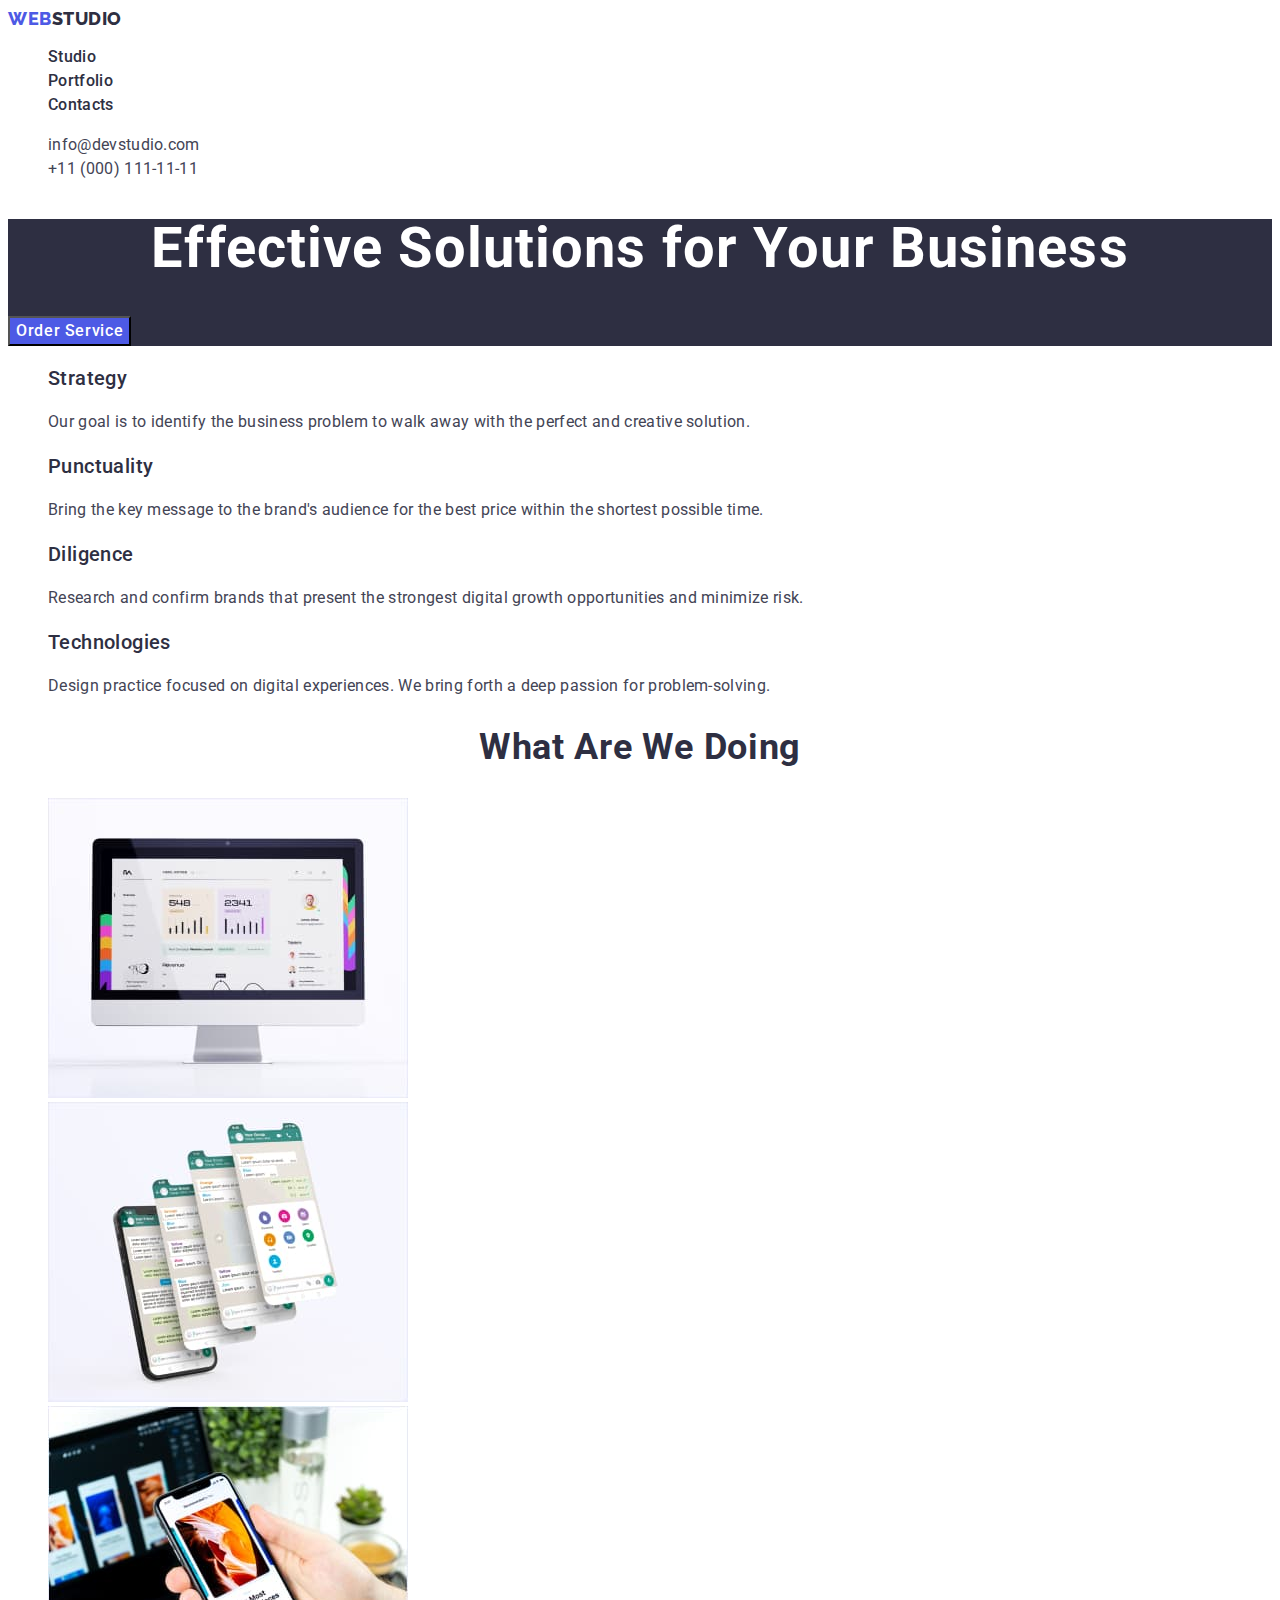
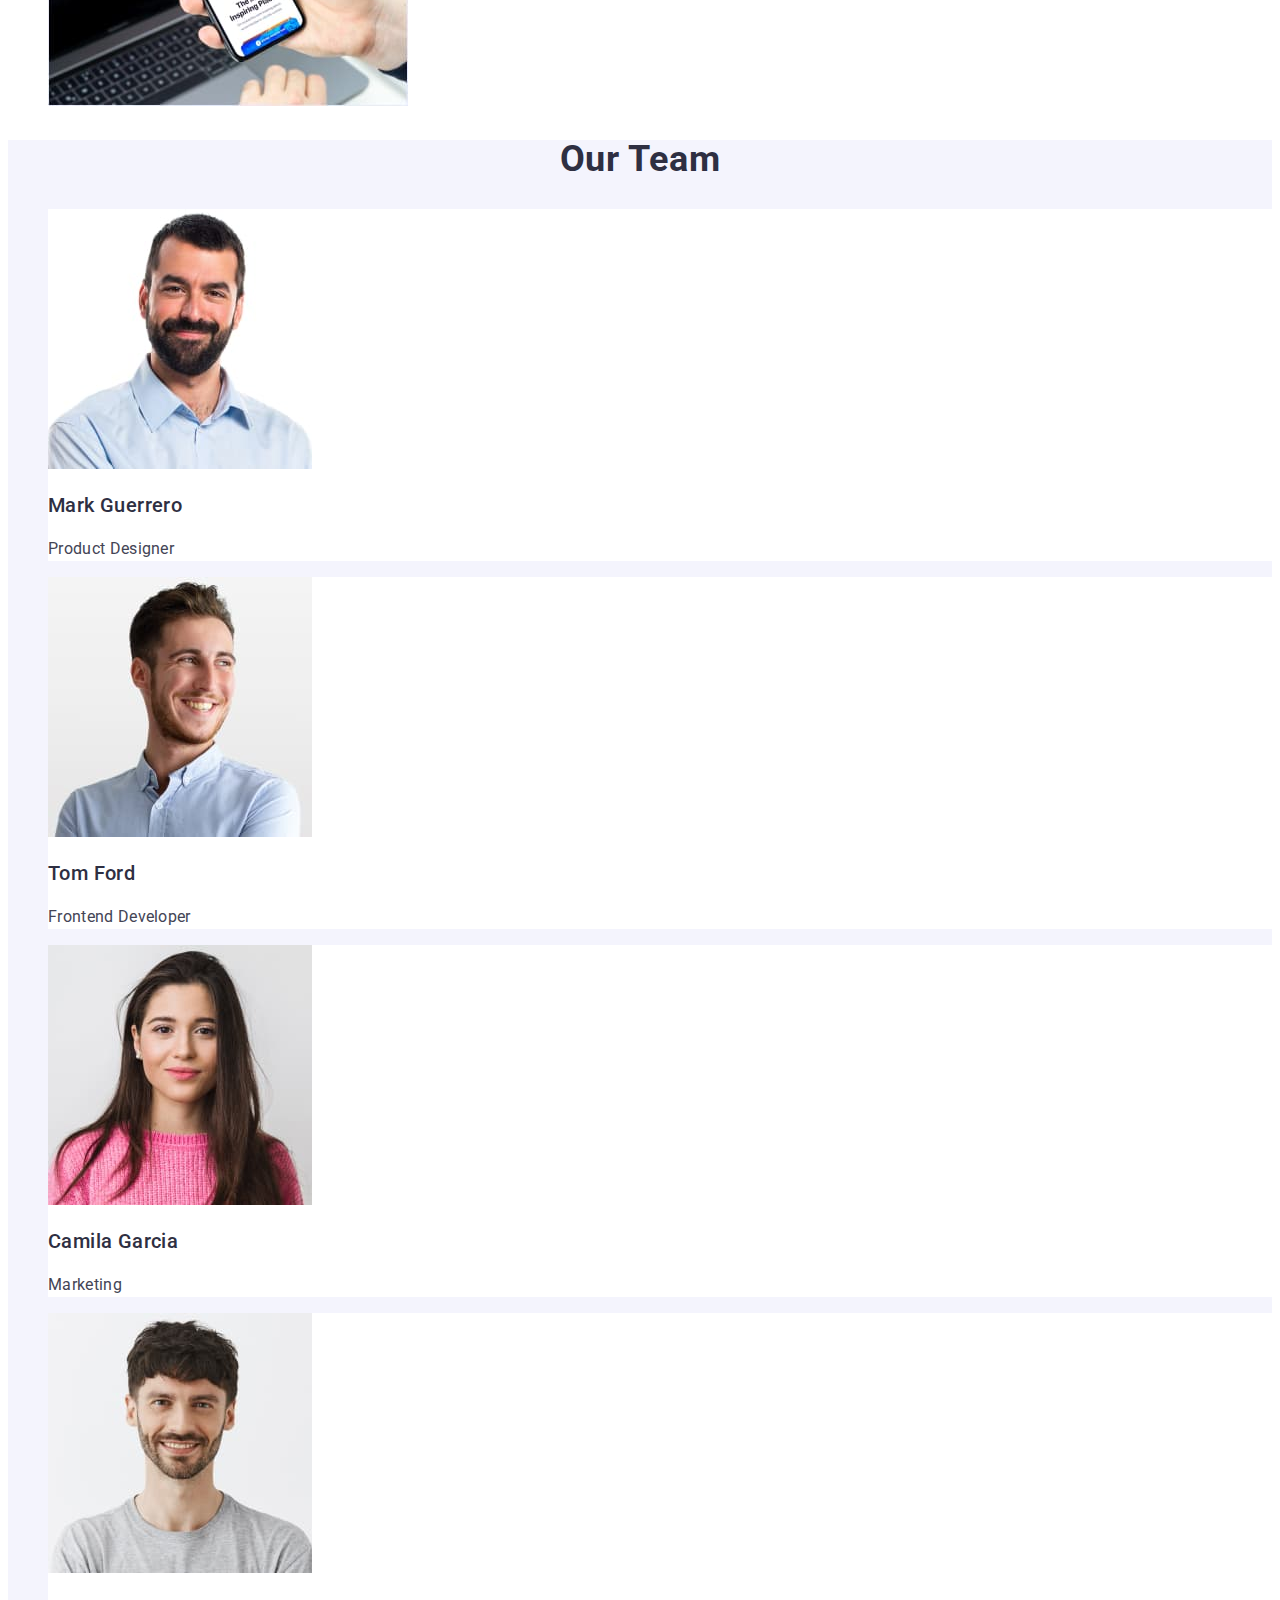
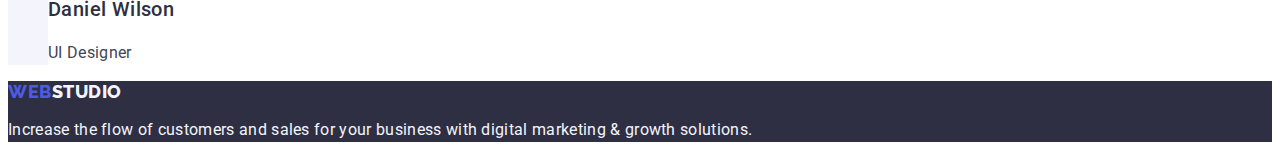
<file: index.html>
<!DOCTYPE html>
<html lang="en">

<head>
    <meta charset="UTF-8">
    <meta http-equiv="X-UA-Compatible" content="IE=edge">
    <meta name="viewport" content="width=device-width, initial-scale=1.0">
    <link rel="preconnect" href="https://fonts.googleapis.com">
    <link rel="preconnect" href="https://fonts.gstatic.com" crossorigin>
    <link href="https://fonts.googleapis.com/css2?family=Raleway:wght@800&family=Roboto:wght@400;500;700&display=swap"
        rel="stylesheet">
    <link rel="stylesheet" href="./css/styles.css">
    <title>Main Page</title>
</head>

<body>
    <header>
        <nav>
            <a class="header-logo-link link" href="./index.html">Web<span class="header-logo">Studio</span></a>
            <ul class="header-list list">
                <li><a class="header-link link" href="./index.html">Studio</a></li>
                <li><a class="header-link link" href="./portfolio.html">Portfolio</a></li>
                <li><a class="header-link link" href="">Contacts</a></li>
            </ul>
        </nav>
        <address class="address">
            <ul class="address-list list">
                <li><a class="address-link link" href="mailto:info@devstudio.com">info@devstudio.com</a></li>
                <li><a class="address-link link" href="tel:+110001111111">+11 (000) 111-11-11</a></li>
            </ul>
        </address>
    </header>
    <main>
        <section class="hero">
            <h1 class="hero-title">Effective Solutions for Your Business</h1>
            <button class="hero-button" type="button">Order Service</button>
        </section>
        <section>
            <!-- Буде схований за допомогою CSS підзаголовок про наші переваги -->
            <h2 class="hidden-title" hidden="">Our advantages</h2>
            <ul class="list">
                <li>
                    <h3 class="subtitle">Strategy</h3>
                    <p class="text">Our goal is to identify the business
                        problem to walk away with the perfect and creative solution.</p>
                </li>
                <li>
                    <h3 class="subtitle">Punctuality</h3>
                    <p class="text">Bring the key message to the brand's audience for the best price within
                        the shortest possible
                        time.</p>
                </li>
                <li>
                    <h3 class="subtitle">Diligence</h3>
                    <p class="text">Research and confirm brands that present the strongest digital growth
                        opportunities and minimize
                        risk.</p>
                </li>
                <li>
                    <h3 class="subtitle">Technologies</h3>
                    <p class="text">Design practice focused on digital experiences. We bring forth a deep
                        passion for
                        problem-solving.</p>
                </li>
            </ul>

        </section>
        <section>
            <h2 class="title">What are we doing</h2>
            <ul class="list">
                <li><img src="./images/computer-img-1.jpg" alt="computer screen" width="360"></li>
                <li><img src="./images/smartphone-img-2.jpg" alt="smartphone screen" width="360">
                </li>
                <li><img src="./images/laptop-img-3.jpg" alt="smartphone and laptop" width="360"></li>
            </ul>
        </section>
        <section class="team-section">
            <h2 class="title">Our Team</h2>
            <ul class="list">
                <li class="team-member">
                    <img src="./images/photo-img-1.jpg" alt="photo-1" width="264">
                    <h3 class="subtitle">Mark Guerrero</h3>
                    <p class="text">Product Designer</p>
                </li>
                <li class="team-member">
                    <img src="./images/photo-img-2.jpg" alt="photo-2" width="264">
                    <h3 class="subtitle">Tom Ford</h3>
                    <p class="text">Frontend Developer</p>
                </li>
                <li class="team-member">
                    <img src="./images/photo-img-3.jpg" alt="photo-3" width="264">
                    <h3 class="subtitle">Camila Garcia</h3>
                    <p class="text">Marketing</p>
                </li>
                <li class="team-member">
                    <img src="./images/photo-img-4.jpg" alt="photo-4" width="264">
                    <h3 class="subtitle">Daniel Wilson</h3>
                    <p class="text">UI Designer</p>
                </li>
            </ul>
        </section>
    </main>
    <footer class="footer">
        <a class="footer-logo-link link" href="./index.html">Web<span class="footer-logo">Studio</span></a>
        <p class="footer-text">Increase the flow of customers and sales for your business with digital marketing &
            growth solutions.</p>
    </footer>
</body>

</html>
</file>
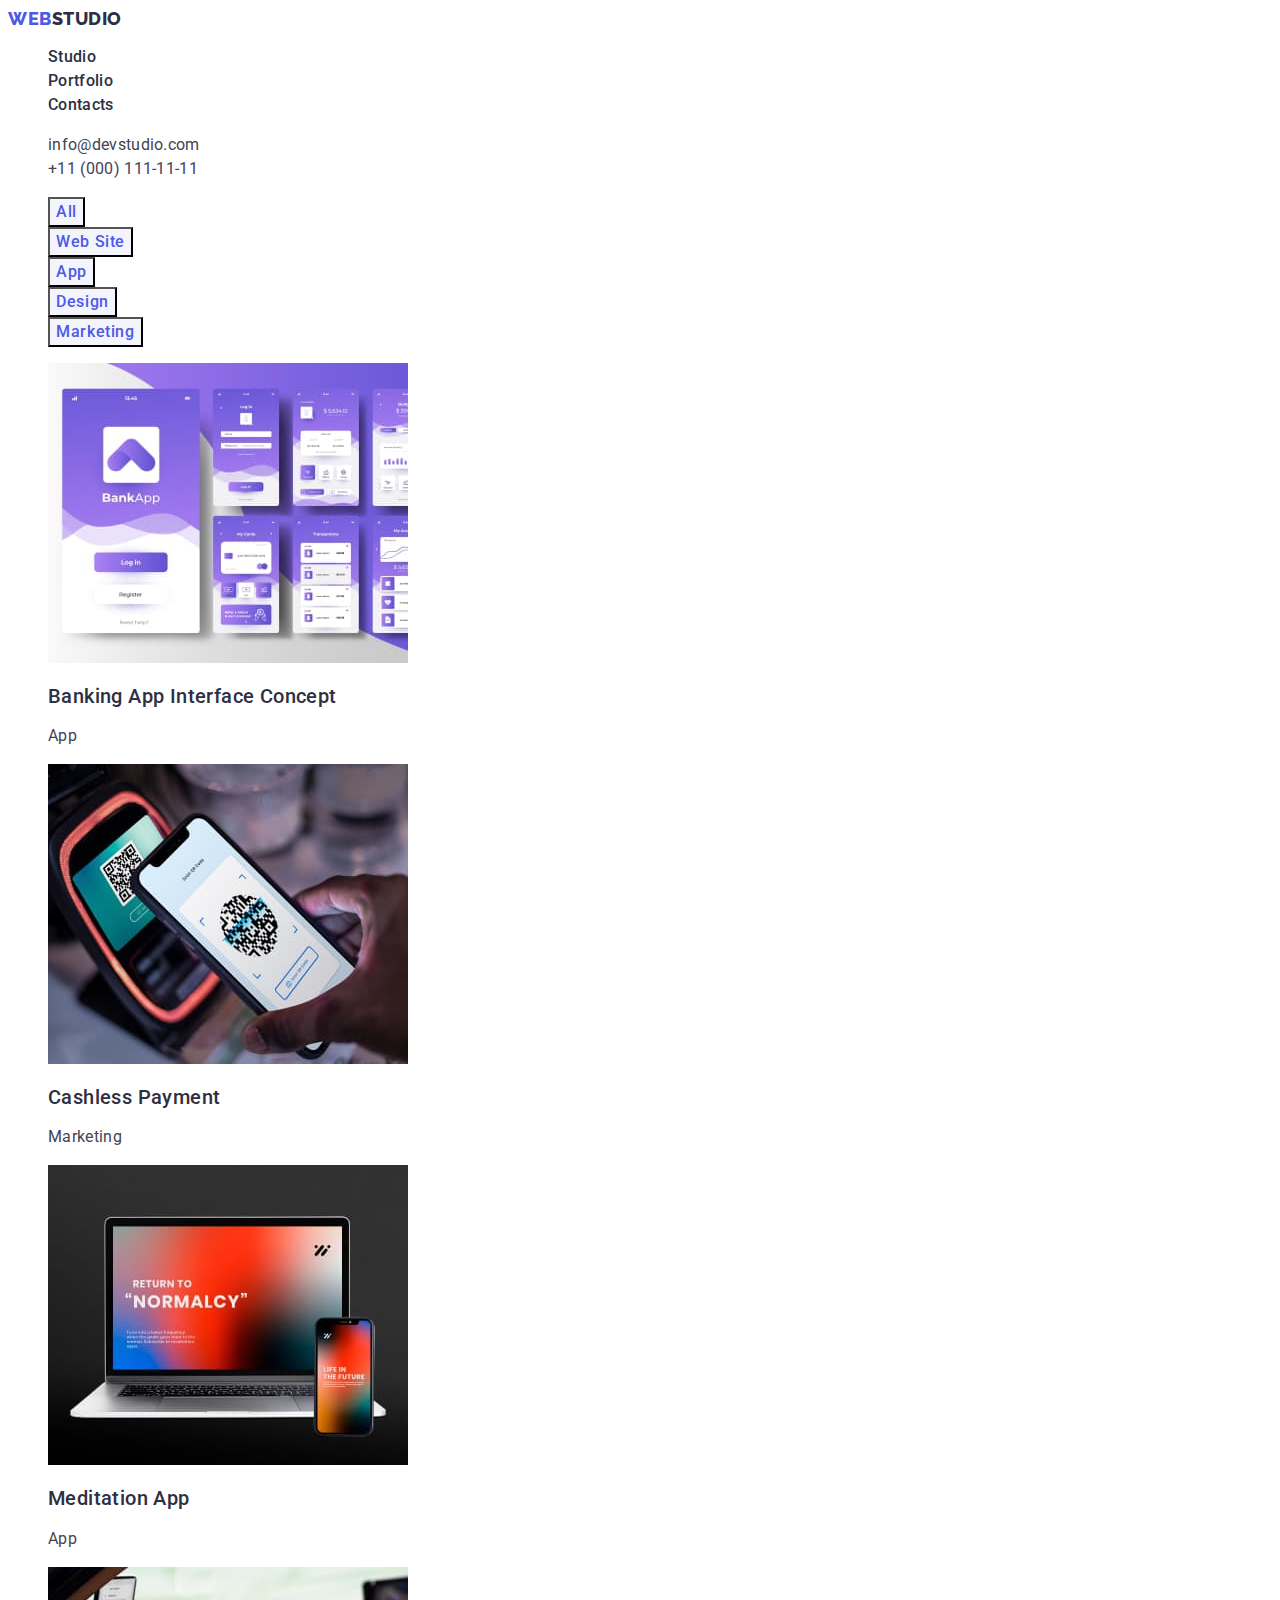
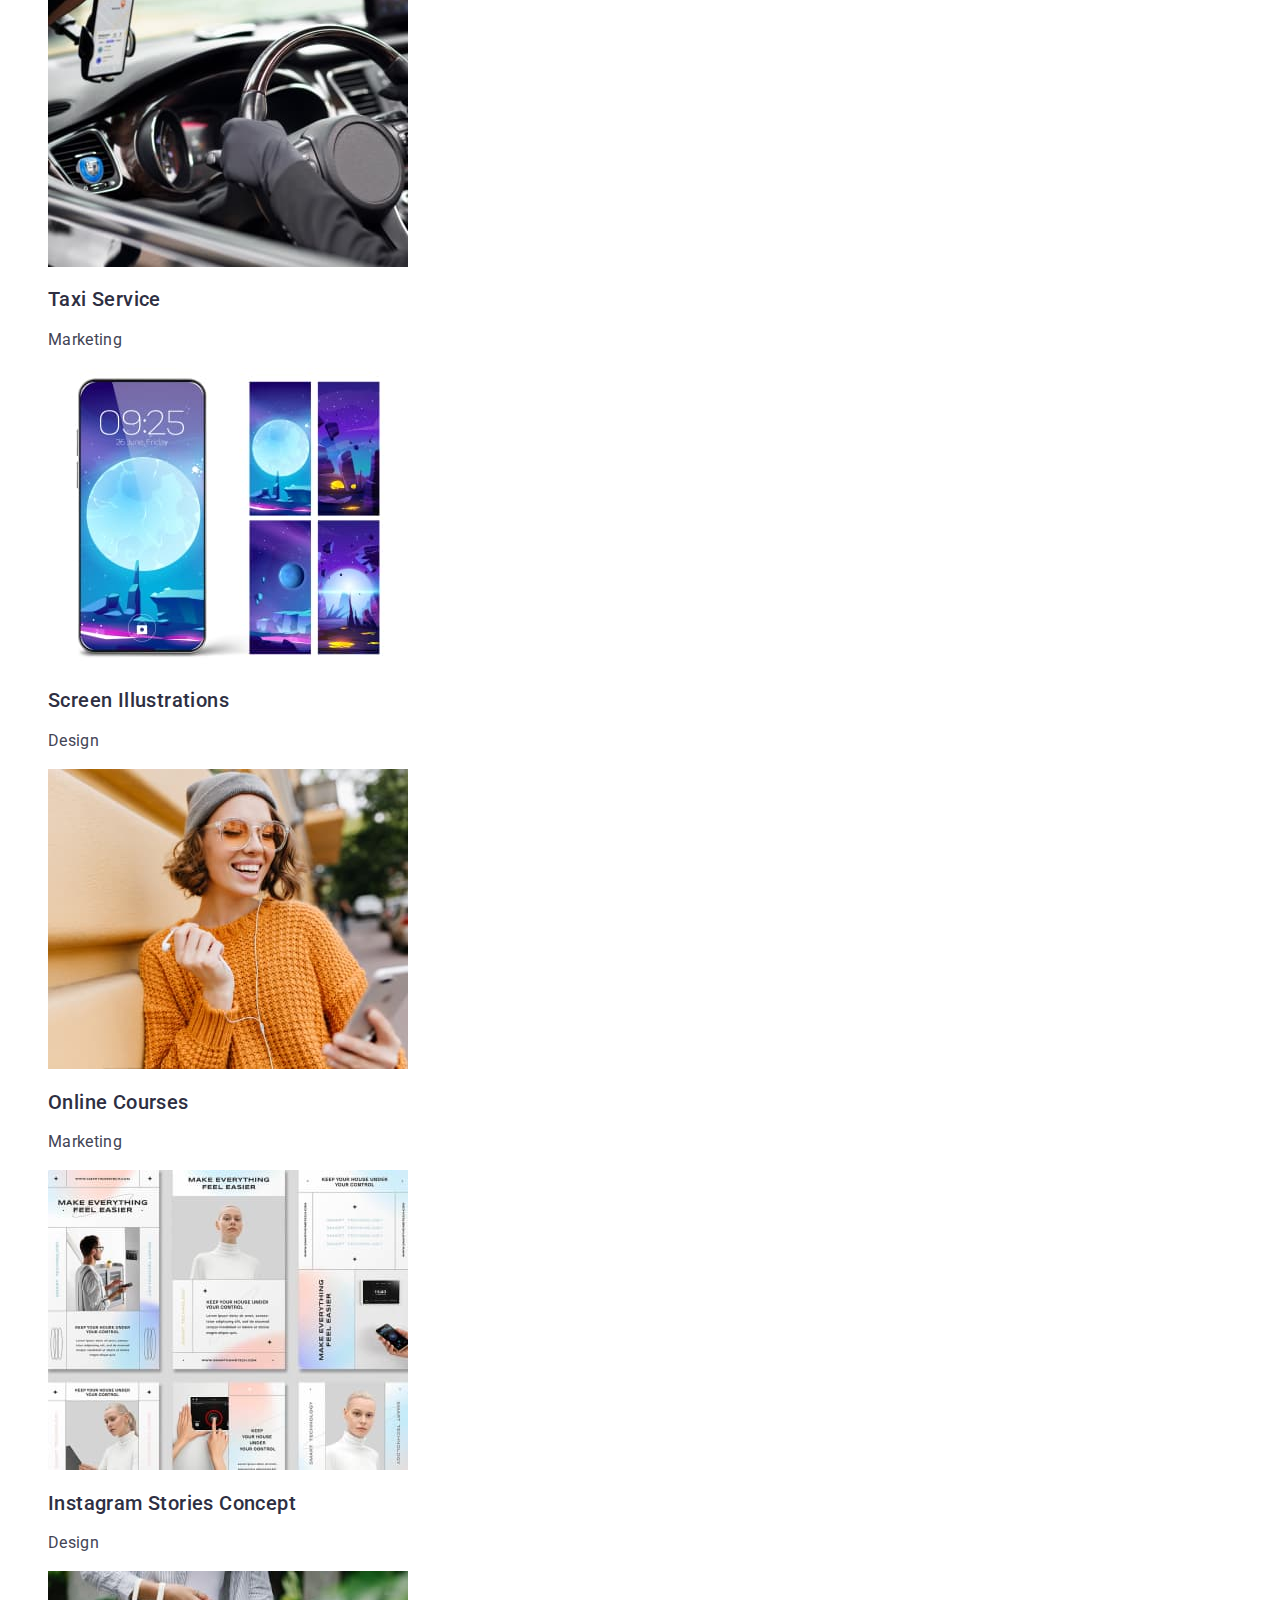
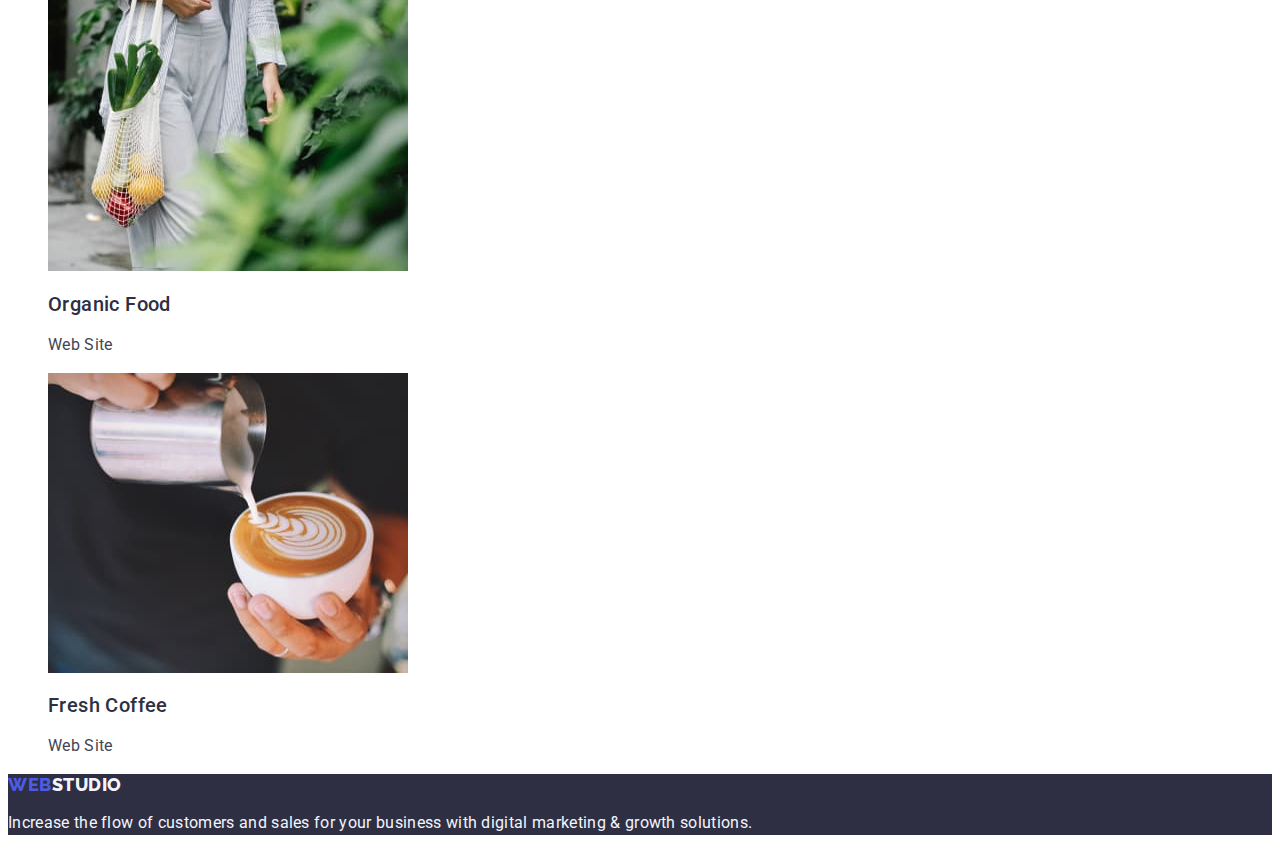
<file: portfolio.html>
<!DOCTYPE html>
<html lang="en">

<head>
    <meta charset="UTF-8">
    <meta http-equiv="X-UA-Compatible" content="IE=edge">
    <meta name="viewport" content="width=device-width, initial-scale=1.0">
    <link rel="preconnect" href="https://fonts.googleapis.com">
    <link rel="preconnect" href="https://fonts.gstatic.com" crossorigin>
    <link href="https://fonts.googleapis.com/css2?family=Raleway:wght@800&family=Roboto:wght@400;500;700&display=swap"
        rel="stylesheet">
    <link rel="stylesheet" href="./css/styles.css">
    <title>Portfolio</title>
</head>

<body>
    <header>
        <nav>
            <a class="header-logo-link link" href="./index.html">Web<span class="header-logo">Studio</span></a>
            <ul class="header-list list">
                <li><a class="header-link link" href="./index.html">Studio</a></li>
                <li><a class="header-link link" href="./portfolio.html">Portfolio</a></li>
                <li><a class="header-link link" href="">Contacts</a></li>
            </ul>
        </nav>
        <address class="address">
            <ul class="address-list list">
                <li><a class="address-link link" href="mailto:info@devstudio.com">info@devstudio.com</a></li>
                <li><a class="address-link link" href="tel:+110001111111">+11 (000) 111-11-11</a></li>
            </ul>
        </address>
    </header>
    <main>
        <section>
            <!-- Буде схований за допомогою CSS підзаголовок про наші переваги -->
            <h1 hidden="">Portfolio</h1>
            <ul class="list">
                <li><button class="portfolio-filters-button" type="button">All</button></li>
                <li><button class="portfolio-filters-button" type="button">Web Site</button></li>
                <li><button class="portfolio-filters-button" type="button">App</button></li>
                <li><button class="portfolio-filters-button" type="button">Design</button></li>
                <li><button class="portfolio-filters-button" type="button">Marketing</button></li>
            </ul>
            <ul class="list">
                <li>
                    <a href="" class="link">
                        <img src="./images/app-screenshots-img-1.jpg" alt="app screenshots" width="360" height="300">
                        <h2 class="subtitle">Banking App Interface Concept</h2>
                        <p class="text">App</p>
                    </a>
                </li>
                <li>
                    <a href="" class="link">
                        <img src="./images/qr-scanning-img-2.jpg" alt="qr-code scanning" width="360" height="300">
                        <h2 class="subtitle">Cashless Payment</h2>
                        <p class="text">Marketing</p>
                    </a>
                </li>
                <li>
                    <a href="" class="link">
                        <img src="./images/laptop-smartphone-img-3.jpg" alt="laptop and smartphone" width="360"
                            height="300">
                        <h2 class="subtitle">Meditation App</h2>
                        <p class="text">App</p>
                    </a>
                </li>
                <li>
                    <a href="" class="link">
                        <img src="./images/auto-img-4.jpg" alt="auto" width="360" height="300">
                        <h2 class="subtitle">Taxi Service</h2>
                        <p class="text">Marketing</p>
                    </a>
                </li>
                <li>
                    <a href="" class="link">
                        <img src="./images/smartphone-screens-img-5.jpg" alt="smartphone screens" width="360"
                            height="300">
                        <h2 class="subtitle">Screen Illustrations</h2>
                        <p class="text">Design</p>
                    </a>
                </li>
                <li>
                    <a href="" class="link">
                        <img src="./images/smiling-girl-img-6.jpg" alt="smiling girl" width="360" height="300">
                        <h2 class="subtitle">Online Courses</h2>
                        <p class="text">Marketing</p>
                    </a>
                </li>
                <li>
                    <a href="" class="link">
                        <img src="./images/magazine-photos-img-7.jpg" alt="magazine photos" width="360" height="300">
                        <h2 class="subtitle">Instagram Stories Concept</h2>
                        <p class="text">Design</p>
                    </a>
                </li>
                <li>
                    <a href="" class="link">
                        <img src="./images/food-bag-img-8.jpg" alt="food bag" width="360" height="300">
                        <h2 class="subtitle">Organic Food</h2>
                        <p class="text">Web Site</p>
                    </a>
                </li>
                <li>
                    <a href="" class="link">
                        <img src="./images/cup-of-coffee-img-9.jpg" alt="cup of coffee" width="360" height="300">
                        <h2 class="subtitle">Fresh Coffee</h2>
                        <p class="text">Web Site</p>
                    </a>
                </li>
            </ul>
        </section>
    </main>
    <footer class="footer">
        <a class="footer-logo-link link" href="./index.html">Web<span class="footer-logo">Studio</span></a>
        <p class="footer-text">Increase the flow of customers and sales for your business with digital marketing &
            growth solutions.</p>
    </footer>

</body>

</html>
</file>
<file: css/styles.css>
body {
    font-family: 'Roboto', sans-serif;
    color: var(--slate-color);
    background-color: var(--white-color);
}

.list {
    list-style: none;
}

.link {
    text-decoration: none;
}

:root {
    --iris-color: #4D5AE5;
    --ocean-color: #404BBF;
    --navy-blue-color: #2E2F42;
    --slate-color: #434455;
    --cloud-color: #F4F4FD;
    --white-color: #FFFFFF;
}

/* ---------------Hader------------------- */

.header-logo-link {
    font-family: 'Raleway', sans-serif;
    font-weight: 800;
    font-size: 18px;
    line-height: 1.17;
    display: flex;
    align-items: center;
    letter-spacing: 0.03em;
    text-transform: uppercase;
    color: var(--iris-color);

}

.header-logo {
    color: var(--navy-blue-color);
}

.header-link {
    font-weight: 500;
    font-size: 16px;
    line-height: 1.5;
    letter-spacing: 0.02em;
    color: var(--navy-blue-color);
}

.header-link:is(:hover, :focus) {
    color: var(--ocean-color);
}

.address {
    font-style: normal;
}

.address-link {
    font-weight: 400;
    font-size: 16px;
    line-height: 1.5;
    letter-spacing: 0.02em;
    color: var(--slate-color);
}

.address-link:is(:hover, :focus) {
    color: var(--ocean-color);
}

/* ----------------Main------------------- */

.hero {
    background-color: var(--navy-blue-color);
}

.hero-title {
    font-weight: 700;
    font-size: 56px;
    line-height: 1.07;
    text-align: center;
    letter-spacing: 0.02em;
    color: var(--white-color);
}

.hero-button {
    font-family: inherit;
    font-weight: 500;
    font-size: 16px;
    line-height: 1.5;
    display: flex;
    align-items: center;
    letter-spacing: 0.04em;
    color: var(--white-color);
    background-color: var(--iris-color);
    cursor: pointer;
}

.hero-button:is(:hover, :focus) {
    background-color: var(--ocean-color);
}

.team-section {
    background-color: var(--cloud-color);
}

.team-member {
    background-color: var(--white-color);
}

.title {
    font-weight: 700;
    font-size: 36px;
    line-height: 1.11;
    text-align: center;
    letter-spacing: 0.02em;
    text-transform: capitalize;
    color: var(--navy-blue-color);
}

.subtitle {
    font-weight: 500;
    font-size: 20px;
    line-height: 1.2;
    letter-spacing: 0.02em;
    color: var(--navy-blue-color);
}

.text {
    font-weight: 400;
    font-size: 16px;
    line-height: 1.5;
    letter-spacing: 0.02em;
    color: var(--slate-color);
}

/* ---------------Main for Portfolio---------- */

.portfolio-filters-button {
    font-family: inherit;
    font-weight: 500;
    font-size: 16px;
    line-height: 24px;
    display: flex;
    align-items: center;
    text-align: center;
    letter-spacing: 0.04em;
    color: var(--iris-color);
    background-color: var(--cloud-color);
    cursor: pointer;
}

.portfolio-filters-button:is(:hover, :focus) {
    background-color: var(--ocean-color);
    color: var(--white-color);
}

/* ---------------FOOTER-------------------- */

.footer {
    background-color: var(--navy-blue-color);
}

.footer-logo-link {
    font-family: 'Raleway', sans-serif;
    font-weight: 800;
    font-size: 18px;
    line-height: 1.17;
    display: flex;
    align-items: center;
    letter-spacing: 0.03em;
    text-transform: uppercase;
    color: var(--iris-color);
}

.footer-logo {
    color: var(--cloud-color);
}

.footer-text {
    font-weight: 400;
    font-size: 16px;
    line-height: 1.5;
    letter-spacing: 0.02em;
    color: var(--cloud-color);
}
</file>
